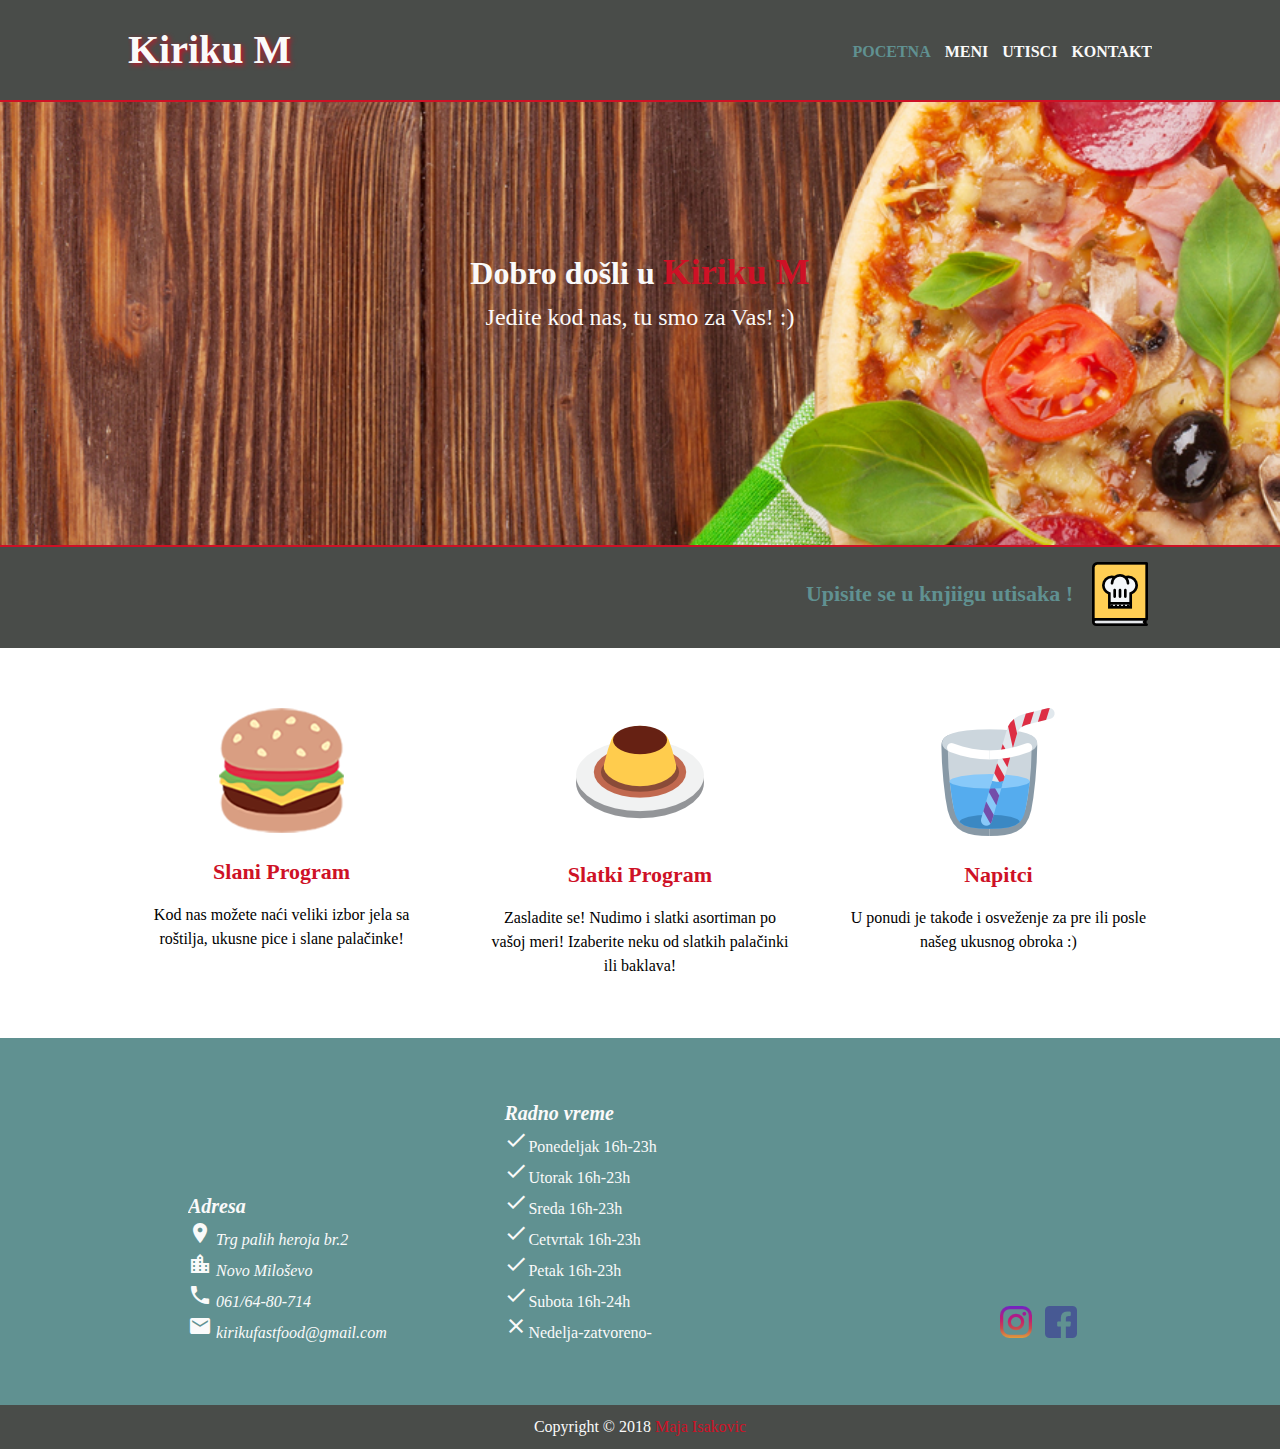
<file: index.html>
<!DOCTYPE html>
<html lang="sr">
   <head>
      <title>Kiriku M | Dobrodosli</title>
      <meta charset="utf-8">
      <meta name="viewport" content="width=device-width, initial-scale=1">
      <meta name="description" content="Fast food">
      <meta name="keywords" content="brza hrana, novo milosevo, gril, restoran">
      <meta name="author" content="Maja Isakovic">
      <link rel="icon" href="favicon/favicon.ico">
      <link rel="stylesheet" type="text/css" href="css/style.css">
      <!-- fontovi -->
      <link href="https://fonts.googleapis.com/css?family=Montserrat" rel="stylesheet">
      <!-- materialize -->
      <link href="https://fonts.googleapis.com/icon?family=Material+Icons"
         rel="stylesheet">
      <script src="js/script.js"></script>
      <style>
      </style>
   </head>
   <body>
      <!-- header (desktop size) -->
      <header>
         <!-- slider (for mobile size) -->
         <div class="slide1">
            <span class="open_slide">
               <a href="#" id="main" onclick="openSideMenu()">
                  <svg width="30" height="30">
                     <path d="M0,5 30,5" stroke="#CE1126" stroke-width="3"/>
                     <path d="M0,14 30,14" stroke="#CE1126" stroke-width="3"/>
                     <path d="M0,23 30,23" stroke="#CE1126" stroke-width="3"/>
                  </svg>
               </a>
            </span>
         </div>
         <!-- Side menu  -->
         <div id="side_menu" class="side_nav">
            <a href="#" id="close_btn" onclick="closeSideMenu()">&times;</a>
            <a href="index.html" style="color: #609191;"> Početna</a>
            <a href="meni.html"> Meni</a>
            <a href="utisci.html"> Utisci</a>   
            <a href="kontakt.html"> Kontakt</a>
         </div>
         <div class="container logo">
            <h1>Kiriku M</h1>
            <nav>
               <ul>
                  <li><a href="index.html" class="current">Pocetna</a></li>
                  <li><a href="meni.html">Meni</a></li>
                  <li><a href="utisci.html">Utisci</a></li>
                  <li><a href="kontakt.html">Kontakt</a></li>
               </ul>
            </nav>
         </div>
      </header>
      <main>
         <!--Beckground image-->
         <section class="background_header">
            <div class="container">
               <h2>Dobro došli u <span class="red">Kiriku M</span></h2>
               <p class="slogan">Jedite kod nas, tu smo za Vas! :)</p>
            </div>
         </section>
         <!--KNJIGA UTISAKA-->
         <section id="book_imp">
            <div class="container">
               <div class="tooltip_book">
                  <h2 class="book_h2">Upisite se u knjiigu utisaka !</h2>
                  <a href="utisci.html" target="_blank" ><img src="images/recipe.png" alt="knjiga-utisaka" title="Knjiga Utisaka"></a>
               </div>
            </div>
         </section>
         <!--BOXOVI-->
         <section id="boxes">
            <div class="container flexi_wrapper">
               <div class="box_food">
                  <img src="images/burger.png" alt="pizza">
                  <h4>Slani Program</h4>
                  <p>Kod nas možete naći veliki izbor jela sa roštilja, ukusne pice i slane palačinke!</p>
               </div>
               <div class="box_food">
                  <img src="images/creme-caramel.png" alt="cupcake">
                  <h4>Slatki Program</h4>
                  <p>Zasladite se! Nudimo i slatki asortiman po vašoj meri! Izaberite neku od slatkih palačinki ili baklava!</p>
               </div>
               <div class="box_food">
                  <img src="images/water.png" alt="lemonade">
                  <h4>Napitci</h4>
                  <p>U ponudi je takođe i osveženje za pre ili posle našeg ukusnog obroka :)</p>
               </div>
            </div>
         </section>
         <!--Adresa, Radno Vreme i Social Media-->
         <div id="about_and_socialmedia">
            <div class="container flexi_about">
               <!--adresa--> 
               <address>     
                  <i class="center">Adresa</i> <br>
                  <i class="material-icons">location_on</i>  Trg palih heroja br.2<br>
                  <i class="material-icons">location_city</i>  Novo Miloševo<br>
                  <i class="material-icons">local_phone</i> <a href="tel:+381645652478" class="white"> 061/64-80-714</a><br>
                  <i class="material-icons">email</i>  kirikufastfood@gmail.com<br>
               </address>
               <!--radno vreme-->
               <div class="open">
                  <i class="center">Radno vreme</i><br>
                  <i class="material-icons">done</i>Ponedeljak 16h-23h<br>
                  <i class="material-icons">done</i>Utorak 16h-23h<br>
                  <i class="material-icons">done</i>Sreda 16h-23h<br>
                  <i class="material-icons">done</i>Cetvrtak 16h-23h<br>
                  <i class="material-icons">done</i>Petak 16h-23h<br>
                  <i class="material-icons">done</i>Subota 16h-24h<br>
                  <i class="material-icons">clear</i>Nedelja-zatvoreno-<br>
               </div>
               <!--social media icons-->
               <div class="social_media_icons">
                  <div class="tooltip face">
                     <a href="https://www.instagram.com/kiriku_m/" target="_blank" ><img src="images/insta_color.png" alt="instagram" title="Instagram"></a>
                     <span class="tooltiptext hide">Pratite nas na instagramu</span>
                  </div>
                  <div class="tooltip insta">
                     <a href="https://web.facebook.com/KirikuRS/" target="_blank" ><img src="images/face_color.png" alt="facebook" title="Facebook"></a>
                     <span class="tooltiptext hide">Posetite nasu facebook stranicu</span>
                  </div>
               </div>
            </div>
         </div>
      </main>
      <!--Footer-->
      <footer>
        <p>Copyright &copy; 2018 <span class="red">Maja Isakovic</span></p>
      </footer>
   </body>
</html>
</file>
<file: css/style.css>
* {
  margin: 0;
  padding: 0;
  line-height: 1.5;
  font-family: "Permanent Marker", cursive;
  font-size: 100%;
  overflow-x: hidden;
  -webkit-box-sizing: border-box;
  -moz-box-sizing: border-box;
  box-sizing: border-box; }

/* Side slider */
.slide1 {
  display: none; }

.side_nav {
  height: 100%;
  width: 0;
  position: fixed;
  z-index: 1;
  top: 0;
  left: 0;
  background: #494c49;
  opacity: 0.9;
  overflow-x: hidden;
  padding-top: 50px;
  transition: 0.5s; }
  .side_nav a {
    padding: 10px 10px 10px 30px;
    text-decoration: none;
    font-size: 18px;
    color: #fafafa;
    display: block;
    transition: 0.4s;
    font-weight: bold; }
    .side_nav a:hover {
      color: #ce1126; }

#close_btn {
  position: absolute;
  top: 0;
  right: 22px;
  margin-top: 25px;
  margin-left: 50px; }

/*-close slide-*/
/* Header Styles */
/*keyframe animation header*/
@keyframes animation_header {
  from {
    color: #fafafa;
    text-shadow: 2px 2px 5px #ce1126; }
  to {
    color: #ce1126;
    text-shadow: 4px 4px 8px black; } }
h1 {
  text-shadow: 2px 2px 5px #ce1126;
  color: #fafafa;
  font-size: 40px;
  float: left;
  /*animation header*/
  animation-name: animation_header;
  animation-duration: 6s;
  animation-delay: 2s;
  animation-iteration-count: 10;
  animation-direction: alternate;
  animation-timing-function: ease-in-out;
  animation-fill-mode: backwards;
  width: 170px; }

/*container*/
.container {
  width: 80%;
  margin: auto;
  overflow: hidden; }

.logo {
  padding-top: 20px;
  padding-bottom: 20px; }

header {
  width: 100%;
  position: fixed;
  background: #494c49;
  color: #fafafa;
  border-bottom: #ce1126 2px solid;
  min-height: 70px; }

nav {
  float: right;
  margin-top: 20px; }
  nav ul {
    font-weight: bolder;
    overflow: hidden; }
    nav ul li {
      display: inline;
      padding-left: 10px; }
      nav ul li a {
        text-decoration: none;
        text-transform: uppercase;
        color: #fafafa; }
        nav ul li a:hover {
          color: #ce1126; }

.current {
  color: #609191; }
  .current:hover {
    color: #609191; }

main {
  margin-top: 95px; }

.background_header {
  width: 100%;
  min-height: 450px;
  background: url("../images/pizza_1.jpg") no-repeat 0;
  text-align: center;
  color: #fafafa;
  background-attachment: fixed;
  background-position: top center;
  background-size: cover; }
  .background_header h2 {
    margin-top: 150px;
    font-size: 32px; }
  .background_header .red {
    color: #ce1126;
    font-weight: bolder;
    font-size: 36px; }
  .background_header .slogan {
    font-size: 24px; }

/* KNJIGA UTISAKA */
#book_imp {
  width: 100%;
  min-height: 70px;
  background: #494c49;
  border-top: #ce1126 2px solid;
  color: #fafafa;
  padding-top: 15px;
  padding-bottom: 15px; }
  #book_imp .tooltip_book {
    float: right; }
    #book_imp .tooltip_book .book_h2 {
      float: left;
      padding-top: 15px;
      padding-right: 15px;
      padding-left: 15px;
      font-size: 22px;
      color: #609191; }
      #book_imp .tooltip_book .book_h2:hover {
        color: #ce1126; }

/* 3 boxes */
.flexi_wrapper {
  max-width: 1500px;
  display: flex;
  flex-wrap: wrap;
  justify-content: space-between; }
  .flexi_wrapper .box_food {
    flex-basis: 30%;
    text-align: center;
    margin-top: 60px;
    margin-bottom: 60px; }
    .flexi_wrapper .box_food h4 {
      color: #ce1126;
      font-size: 22px;
      padding: 15px 0px 15px; }

/* address, about and social media*/
#about_and_socialmedia {
  background-color: #609191;
  color: #fafafa; }

.flexi_about {
  max-width: 1500px;
  padding: 60px;
  display: flex;
  flex-wrap: wrap;
  align-items: flex-end;
  justify-content: space-between; }
  .flexi_about address {
    flex-basis: 30%;
    text-align: left; }
    .flexi_about address .center {
      font-size: 20px;
      font-weight: bold; }
    .flexi_about address .white {
      text-decoration: none;
      color: #fafafa; }
  .flexi_about .open {
    text-align: left;
    flex-basis: 30%; }
    .flexi_about .open .center {
      font-size: 20px;
      font-weight: bold; }
  .flexi_about .social_media_icons {
    text-align: right;
    flex-basis: 30%;
    display: flex; }
    .flexi_about .social_media_icons .tooltip {
      padding-right: 15px; }
    .flexi_about .social_media_icons .face {
      flex: 6; }
    .flexi_about .social_media_icons .insta {
      flex: 1;
      margin-left: -15px; }
    .flexi_about .social_media_icons .hide {
      display: none; }
  .flexi_about .mapa {
    border-radius: 3px;
    flex-basis: 30%;
    overflow-y: hidden;
    width: 480px;
    height: 350px; }

/* footer */
footer {
  background: #494c49;
  width: 100%;
  color: #fafafa;
  padding: 10px 0;
  text-align: center; }
  footer .red {
    color: #ce1126; }

/***  UTISCI PAGE   ***/
#heading_impression {
  background-image: url("../images/pexels-photo-315704.jpeg");
  background-repeat: no-repeat;
  background-attachment: fixed;
  background-position: top center;
  background-size: cover; }

.book_image {
  padding-top: 30px; }
  .book_image .book_open {
    display: block;
    margin-left: auto;
    margin-right: auto; }
  .book_image .h2_book_imp {
    padding-top: 20px;
    color: #fafafa;
    font-size: 24px;
    text-align: center; }

.h3_comment {
  font-size: 20px;
  text-align: center;
  color: #ce1126;
  padding-bottom: 20px; }

.space_around {
  padding-bottom: 40px;
  padding-top: 20px;
  max-width: 450px; }

.comment_form {
  padding: 40px;
  min-height: 300px;
  max-width: 450px;
  background: rgba(206, 17, 38, 0.8);
  border: 2px solid #ce1126;
  border-radius: 10px; }
  .comment_form .name {
    padding: 5px; }
  .comment_form .label {
    font-weight: bolder;
    color: #323232; }
  .comment_form .input {
    padding: 5px;
    min-width: 100%;
    min-height: 30px;
    border-radius: 5px; }
  .comment_form .input_text {
    padding: 5px;
    min-width: 100%;
    min-height: 100px;
    border-radius: 5px; }
  .comment_form .button {
    font-weight: bolder;
    color: #323232;
    min-width: 90px;
    min-height: 40px;
    border-radius: 5px;
    background: #fafafa;
    border: 3px solid #fafafa; }
    .comment_form .button:hover {
      color: #fafafa;
      background: #ce1126;
      border: 3px solid #609191;
      font-weight: bolder; }

/***  Menu Page   ***/
.background_manu1 {
  background-image: url("../images/pexels-photo-315704.jpeg");
  background-repeat: no-repeat;
  background-attachment: fixed;
  background-position: top center;
  background-size: cover; }

.menu_container {
  display: flex;
  flex-wrap: wrap;
  min-width: 1400px;
  margin-top: 80px;
  margin-bottom: 100px;
  justify-content: space-between; }

.background_manu {
  width: 600px;
  min-height: 640px;
  background-image: url("../images/prozirna.jpg");
  background-repeat: no-repeat;
  background-size: cover;
  color: #609191;
  font-size: 20px;
  padding: 20px;
  overflow: hidden;
  border-radius: 5%;
  border: 3px solid rgba(206, 17, 38, 0.8);
  flex-basis: 47%;
  padding-bottom: 50px; }
  .background_manu .left {
    float: left;
    line-height: 180%;
    overflow: hidden;
    padding-left: 50px; }
  .background_manu .right {
    float: right;
    line-height: 180%;
    padding-right: 50px; }

.bold {
  font-weight: 600;
  padding-bottom: 5px;
  color: #609191; }

.head {
  font-size: 26px;
  text-transform: uppercase;
  color: #ce1126;
  font-weight: 700; }

.barbique {
  padding-top: 40px;
  padding-left: 170px; }

.pizza {
  padding-top: 40px;
  padding-left: 220px; }

.center_barbique {
  text-align: center;
  padding-bottom: 5px;
  padding-top: 5px; }

.center {
  text-align: center; }

.center_pizza {
  text-align: center; }

.pizza_type {
  padding-top: 10px; }

.down_pizza {
  padding-top: 20px; }

.justify {
  padding-left: 50px; }

.justify_barbique {
  padding-left: 50px;
  margin-top: 0px; }

p {
  overflow: hidden; }

.price {
  padding-left: 30px;
  font-size: 18px; }

.cm {
  font-size: 18px; }

.gr {
  padding-left: 20px;
  font-size: 18px; }

.small {
  font-size: 18px;
  padding-left: 10px; }

.center_sendwich {
  padding-top: 20px;
  padding-left: 170px; }

.down {
  padding-top: 20px;
  padding-bottom: 20px; }

.center_pal_slane {
  padding-top: 40px;
  padding-left: 50px; }

.move_down {
  padding-top: 70px; }

.center_pan_sweet {
  padding-top: 70px;
  padding-left: 50px; }

.drinks {
  display: flex;
  align-items: center;
  justify-content: center; }

.drink {
  padding-top: 40px;
  padding-bottom: 40px;
  padding-left: 220px; }

.glass {
  padding-top: 40px;
  padding-bottom: 40px; }

/***  KONTAKT PAGE   ***/
#contact_form {
  background-image: url("../images/pexels-photo-315704.jpeg");
  background-repeat: no-repeat;
  background-attachment: fixed;
  background-position: top center;
  background-size: cover; }

.center_text {
  padding-top: 40px;
  padding-bottom: 20px;
  text-align: center;
  font-size: 22px;
  color: #ce1126; }

.subtitle {
  text-align: center;
  font-size: 18px;
  color: #fafafa; }

.right_side {
  margin-top: -50px;
  float: right;
  display: flex;
  flex-wrap: wrap; }

.face {
  margin-right: 10px; }

.hide {
  display: none; }

.contact {
  padding-bottom: 40px;
  padding-top: 40px; }
  .contact .contact_form {
    margin: 0 auto;
    padding: 40px;
    min-height: 450px;
    max-width: 700px;
    background: rgba(206, 17, 38, 0.8);
    border: 2px solid #ce1126;
    border-radius: 10px; }
    .contact .contact_form .name {
      padding: 10px; }
    .contact .contact_form .label {
      font-weight: bolder;
      color: #323232; }
    .contact .contact_form .input {
      padding: 5px;
      min-width: 100%;
      min-height: 40px;
      border-radius: 5px; }
    .contact .contact_form .input_text {
      padding: 5px;
      min-width: 100%;
      min-height: 130px;
      border-radius: 5px; }
    .contact .contact_form .button {
      font-weight: bolder;
      color: #323232;
      min-width: 100px;
      min-height: 50px;
      border-radius: 5px;
      background: #fafafa;
      border: 3px solid #fafafa; }
      .contact .contact_form .button:hover {
        color: #fafafa;
        background: #ce1126;
        border: 3px solid #609191;
        font-weight: bolder; }

/*************************** MEDIAQUERY TABLET ************************/
/*************************** MEDIAQUERY MOBILE ************************/
@media only screen and (max-width: 640px) {
  .container {
    width: 90%; }

  .slide1 {
    display: block;
    float: left;
    padding-left: 20px;
    padding-top: 20px; }

  nav {
    display: none; }

  .logo {
    margin-top: 50px; }
    .logo h1 {
      margin-top: -30px;
      position: absolute;
      left: 50%;
      right: 50%;
      transform: translate(-50%, -50%); }

  main {
    margin-top: 72px; }

  .background_header {
    background: url("../images/pizza_1_copy.jpg") no-repeat 0; }
    .background_header h2 {
      display: block;
      font-size: 3vh; }

  /* Knjiga utisaka mobile */
  #book_imp {
    min-height: 50px;
    border-top: #ce1126 1px solid;
    padding-top: 10px;
    padding-bottom: 10px; }
    #book_imp .tooltip_book {
      float: right; }
      #book_imp .tooltip_book .book_h2 {
        display: none; }

  /* 3 boxes mobile */
  .flexi_wrapper {
    display: block; }
    .flexi_wrapper .box_food {
      margin: 50px 20px; }
      .flexi_wrapper .box_food h4 {
        font-size: 24px;
        padding: 12px 0px 12px; }

  /* addresss */
  .flexi_about {
    display: block;
    padding: 30px; }
    .flexi_about address .center {
      font-size: 20px; }
    .flexi_about .open {
      display: none; }
    .flexi_about .social_media_icons {
      display: inline-block;
      padding-left: 0px; }
      .flexi_about .social_media_icons .tooltip {
        margin-top: 40px; }
      .flexi_about .social_media_icons .face {
        float: left; }
      .flexi_about .social_media_icons .insta {
        float: right; }
    .flexi_about .mapa {
      padding-top: 20px;
      margin: 0 auto;
      width: 100%;
      height: 350px; }

  .center_text {
    font-size: 24px; }

  .show {
    display: block; }

  .contact {
    padding-bottom: 20px;
    padding-top: 20px; }
    .contact .contact_form {
      min-height: 250px;
      max-width: 500px; }
      .contact .contact_form .name {
        padding: 5px; }
      .contact .contact_form .label {
        text-transform: uppercase; }
      .contact .contact_form .input_text {
        min-height: 100px; }

  .book_image {
    padding-top: 50px; }
    .book_image .book_open {
      display: block;
      margin: auto; }
    .book_image .h2_book_imp {
      padding-top: 20px; }

  .h3_comment {
    text-transform: uppercase; }

  /***  Menu Page   ***/
  .menu_container {
    display: block;
    width: 100%; } }

/*# sourceMappingURL=style.css.map */
</file>
